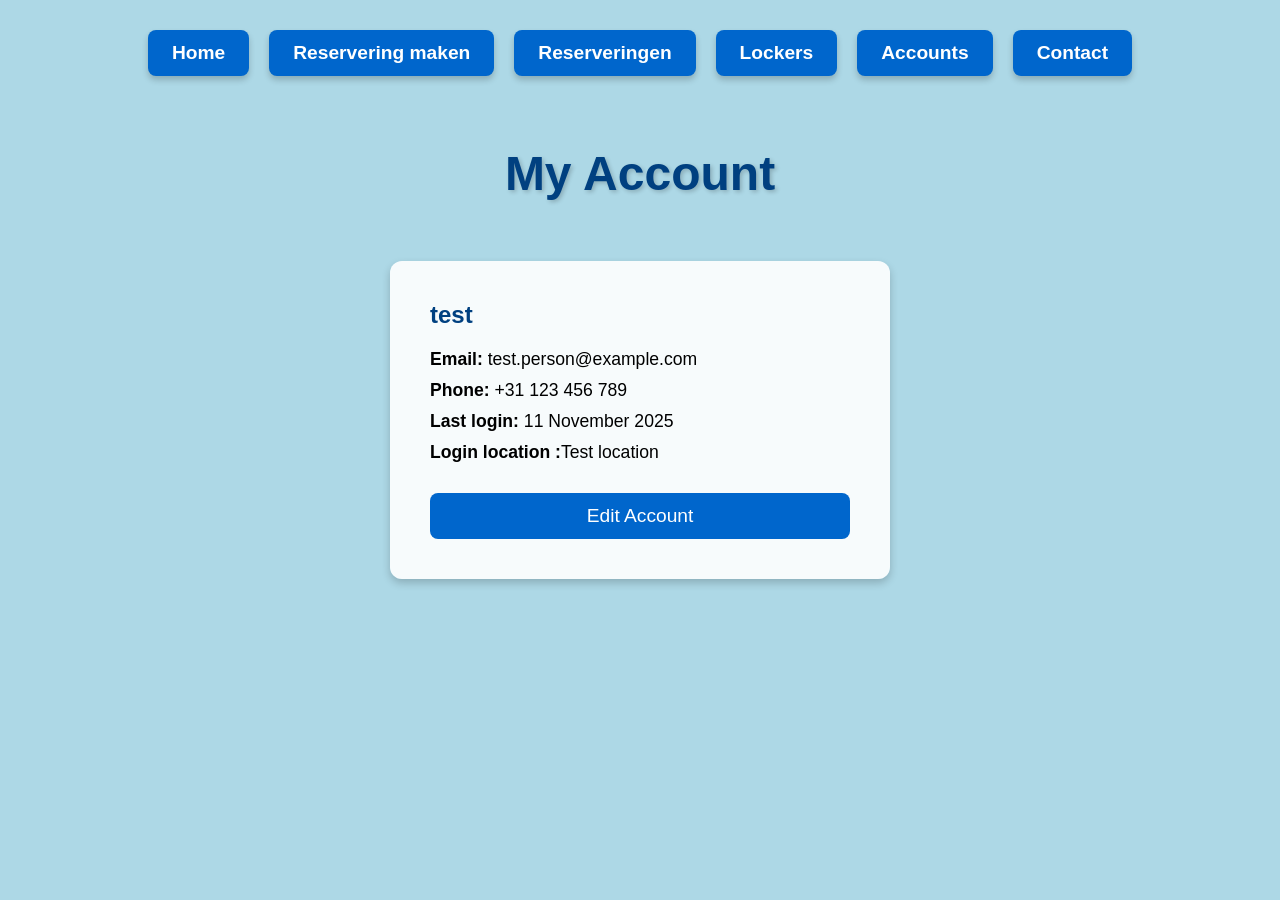
<file: Html/Account.html>
<!DOCTYPE html>
<html lang="en">
<head>
    <meta charset="UTF-8">
    <meta name="viewport" content="width=device-width, initial-scale=1.0">
    <title>Account - Planfond</title>
    <link rel="stylesheet" href="/Css/Account.css">

</head>
<body>
    <nav>
        <ul>
            <li><a href="index.html">Home</a></li>
            <li><a href="Reservering_maken.html">Reservering maken</a></li>
            <li><a href="Reserveringen.html">Reserveringen</a></li>
            <li><a href="Lockers.html">Lockers</a></li>
            <li><a href="account.html">Accounts</a></li>
            <li><a href="contact.html">Contact</a></li>
        </ul>
    </nav>

    <h1>My Account</h1>

    <div class="account-container">
        <h2>test</h2>
        <p><strong>Email:</strong> test.person@example.com</p>
        <p><strong>Phone:</strong> +31 123 456 789</p>
        <p><strong>Last login:</strong> 11 November 2025</p>
        <p><strong>Login location :</strong>Test location</p>

        <button>Edit Account</button>
    </div>
</body>
</html>
</file>
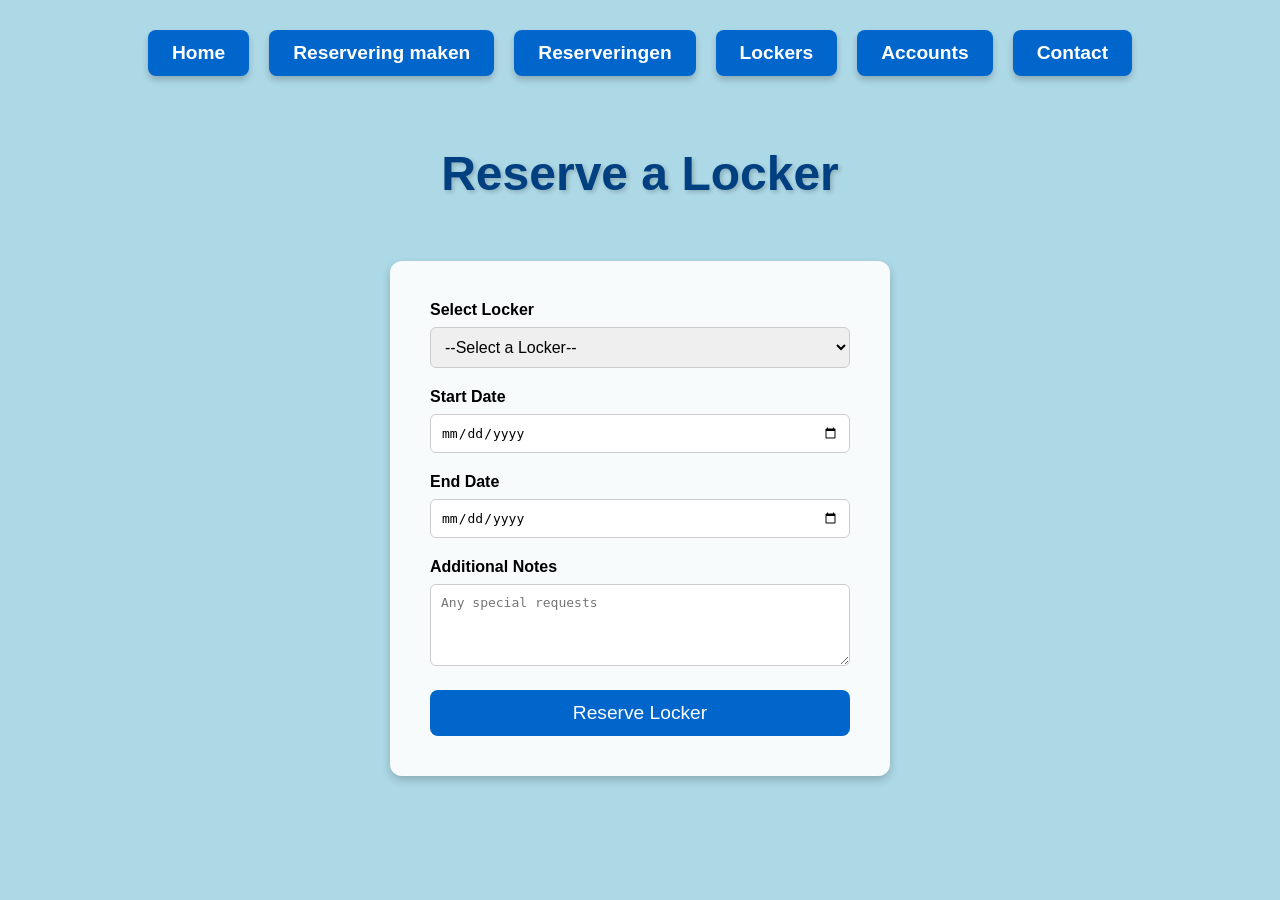
<file: Html/Lockers.html>
<!DOCTYPE html>
<html lang="en">
<head>
    <meta charset="UTF-8">
    <meta name="viewport" content="width=device-width, initial-scale=1.0">
    <title>Reserve a Locker - Planfond</title>
    <link rel="stylesheet" href="/Css/Lockers.css">
</head>
<body>
    <nav>
        <ul>
            <li><a href="index.html">Home</a></li>
            <li><a href="Reservering_maken.html">Reservering maken</a></li>
            <li><a href="Reserveringen.html">Reserveringen</a></li>
            <li><a href="Lockers.html">Lockers</a></li>
            <li><a href="account.html">Accounts</a></li>
            <li><a href="contact.html">Contact</a></li>
        </ul>
    </nav>
    <main>
    <h1>Reserve a Locker</h1>
    
    <div class="locker-form">
        <form action="#" method="post"> 
            <label for="locker">Select Locker</label>
            <select id="locker" name="locker" required>
                <option value="">--Select a Locker--</option>
                <option value="locker1">Locker 1</option>
                <option value="locker2">Locker 2</option>
                <option value="locker3">Locker 3</option>
            </select>

            <label for="date">Start Date</label>
            <input type="date" id="date" name="startdate" required>

            <label for="date">End Date</label>
            <input type="date" id="date" name="enddate" required>

            <label for="notes">Additional Notes</label>
            <textarea id="notes" name="notes" rows="4" placeholder="Any special requests"></textarea>

            <button type="submit">Reserve Locker</button>
        </form>
    </div>
    </main>
</body>
</html>
</file>
<file: Css/Account.css>
body {
    margin: 0;
    font-family: Arial, sans-serif;
    background-color: #add8e6; 
    text-align: center;
}

nav {
    background: none;
    padding: 30px;
    display: flex;
    justify-content: center;
}

nav ul {
    list-style: none;
    margin: 0;
    padding: 0;
    display: flex;
    gap: 20px;
    flex-wrap: wrap;
}

nav a {
    display: inline-block;
    background-color: #0066cc;
    color: white;
    text-decoration: none;
    font-size: 1.2em;
    font-weight: bold;
    padding: 12px 24px;
    border-radius: 8px;
    transition: background-color 0.3s, transform 0.2s;
    box-shadow: 0 4px 6px rgba(0, 0, 0, 0.2);
}

nav a:hover {
    background-color: #6cd3d8;
    color: #004080;
    transform: translateY(-2px);
}

h1 {
    font-size: 3em;
    color: #004080;
    margin-top: 40px;
    margin-bottom: 20px;
    text-shadow: 2px 2px 4px rgba(0, 0, 0, 0.2);
}

.account-container {
    background-color: rgba(255, 255, 255, 0.9);
    display: inline-block;
    padding: 40px;
    border-radius: 12px;
    box-shadow: 0 4px 8px rgba(0,0,0,0.2);
    margin-top: 40px;
    text-align: left;
    max-width: 500px;
    width: 90%;
    box-sizing: border-box;
}

.account-container h2 {
    margin-top: 0;
    color: #004080;
    margin-bottom: 20px;
}

.account-container p {
    font-size: 1.1em;
    margin: 10px 0;
    word-wrap: break-word;
}

.account-container button {
    background-color: #0066cc;
    color: white;
    border: none;
    padding: 12px 24px;
    font-size: 1.2em;
    border-radius: 8px;
    cursor: pointer;
    margin-top: 20px;
    transition: background-color 0.3s;
    width: 100%;
}

.account-container button:hover {
    background-color: #004080;
}

/*media tags voor andere resoluties*/
@media (max-width: 768px) {
    nav {
        padding: 20px 10px;
    }

    nav ul {
        gap: 10px;
        justify-content: center;
    }

    nav a {
        font-size: 1em;
        padding: 10px 18px;
    }

    h1 {
        font-size: 2em;
        margin-top: 20px;
        margin-bottom: 15px;
        padding: 0 10px;
    }

    .account-container {
        padding: 30px 20px;
        margin-top: 20px;
        width: 85%;
    }

    .account-container h2 {
        font-size: 1.5em;
    }

    .account-container p {
        font-size: 1em;
    }

    .account-container button {
        font-size: 1.1em;
        padding: 12px 20px;
    }
}

@media (max-width: 480px) {
    nav {
        padding: 15px 5px;
    }

    nav ul {
        flex-direction: column;
        gap: 10px;
        width: 100%;
    }

    nav a {
        font-size: 0.9em;
        padding: 10px 15px;
        width: 80%;
        max-width: 250px;
    }

    h1 {
        font-size: 1.5em;
        margin-top: 15px;
        margin-bottom: 10px;
    }

    .account-container {
        padding: 20px 15px;
        margin-top: 15px;
        width: 90%;
    }

    .account-container h2 {
        font-size: 1.3em;
        margin-bottom: 15px;
    }

    .account-container p {
        font-size: 0.95em;
        margin: 8px 0;
    }

    .account-container button {
        font-size: 1em;
        padding: 14px 20px;
        margin-top: 15px;
    }
}
</file>
<file: Css/Lockers.css>
body {
    margin: 0;
    font-family: Arial, sans-serif;
    background-color: #add8e6;
    text-align: center;
}

nav {
    background: none;
    padding: 30px;
    display: flex;
    justify-content: center;
}

nav ul {
    list-style: none;
    margin: 0;
    padding: 0;
    display: flex;
    gap: 20px;
    flex-wrap: wrap;
}

nav a {
    display: inline-block;
    background-color: #0066cc; 
    color: white;
    text-decoration: none;
    font-size: 1.2em;
    font-weight: bold;
    padding: 12px 24px;
    border-radius: 8px;
    transition: background-color 0.3s, transform 0.2s;
    box-shadow: 0 4px 6px rgba(0,0,0,0.2);
}

nav a:hover {
    background-color: #6cd3d8;
    color: #004080;
    transform: translateY(-2px);
}

h1 {
    font-size: 3em;
    color: #004080;
    margin-top: 40px;
    margin-bottom: 20px;
    text-shadow: 2px 2px 4px rgba(0,0,0,0.2);
}

.locker-form {
    background-color: rgba(255, 255, 255, 0.9);
    display: inline-block;
    padding: 40px;
    border-radius: 12px;
    box-shadow: 0 4px 8px rgba(0,0,0,0.2);
    margin-top: 40px;
    text-align: left;
    max-width: 500px;
    width: 90%;
    box-sizing: border-box;
}

.locker-form label {
    display: block;
    margin-bottom: 8px;
    font-weight: bold;
}

.locker-form input,
.locker-form select,
.locker-form textarea {
    width: 100%;
    padding: 10px;
    margin-bottom: 20px;
    border-radius: 6px;
    border: 1px solid #ccc;
    font-size: 1em;
    box-sizing: border-box;
}

.locker-form button {
    background-color: #0066cc;
    color: white;
    border: none;
    padding: 12px 24px;
    font-size: 1.2em;
    border-radius: 8px;
    cursor: pointer;
    transition: background-color 0.3s;
    width: 100%;
}

.locker-form button:hover {
    background-color: #004080;
}

/*media tags voor andere resoluties*/
@media (max-width: 768px) {
    nav {
        padding: 20px 10px;
    }

    nav ul {
        gap: 10px;
        justify-content: center;
    }

    nav a {
        font-size: 1em;
        padding: 10px 18px;
    }

    h1 {
        font-size: 2em;
        margin-top: 20px;
        margin-bottom: 15px;
        padding: 0 10px;
    }

    .locker-form {
        padding: 30px 20px;
        margin-top: 20px;
        width: 85%;
    }

    .locker-form input,
    .locker-form select,
    .locker-form textarea {
        font-size: 16px; 
    }

    .locker-form button {
        font-size: 1.1em;
        padding: 12px 20px;
    }
}

@media (max-width: 480px) {
    nav {
        padding: 15px 5px;
    }

    nav ul {
        flex-direction: column;
        gap: 10px;
        width: 100%;
    }

    nav a {
        font-size: 0.9em;
        padding: 10px 15px;
        width: 80%;
        max-width: 250px;
    }

    h1 {
        font-size: 1.5em;
        margin-top: 15px;
        margin-bottom: 10px;
    }

    .locker-form {
        padding: 20px 15px;
        margin-top: 15px;
        width: 90%;
    }

    .locker-form label {
        font-size: 0.95em;
    }

    .locker-form input,
    .locker-form select,
    .locker-form textarea {
        padding: 12px;
        font-size: 16px;
    }

    .locker-form button {
        font-size: 1em;
        padding: 14px 20px;
    }
}
</file>
